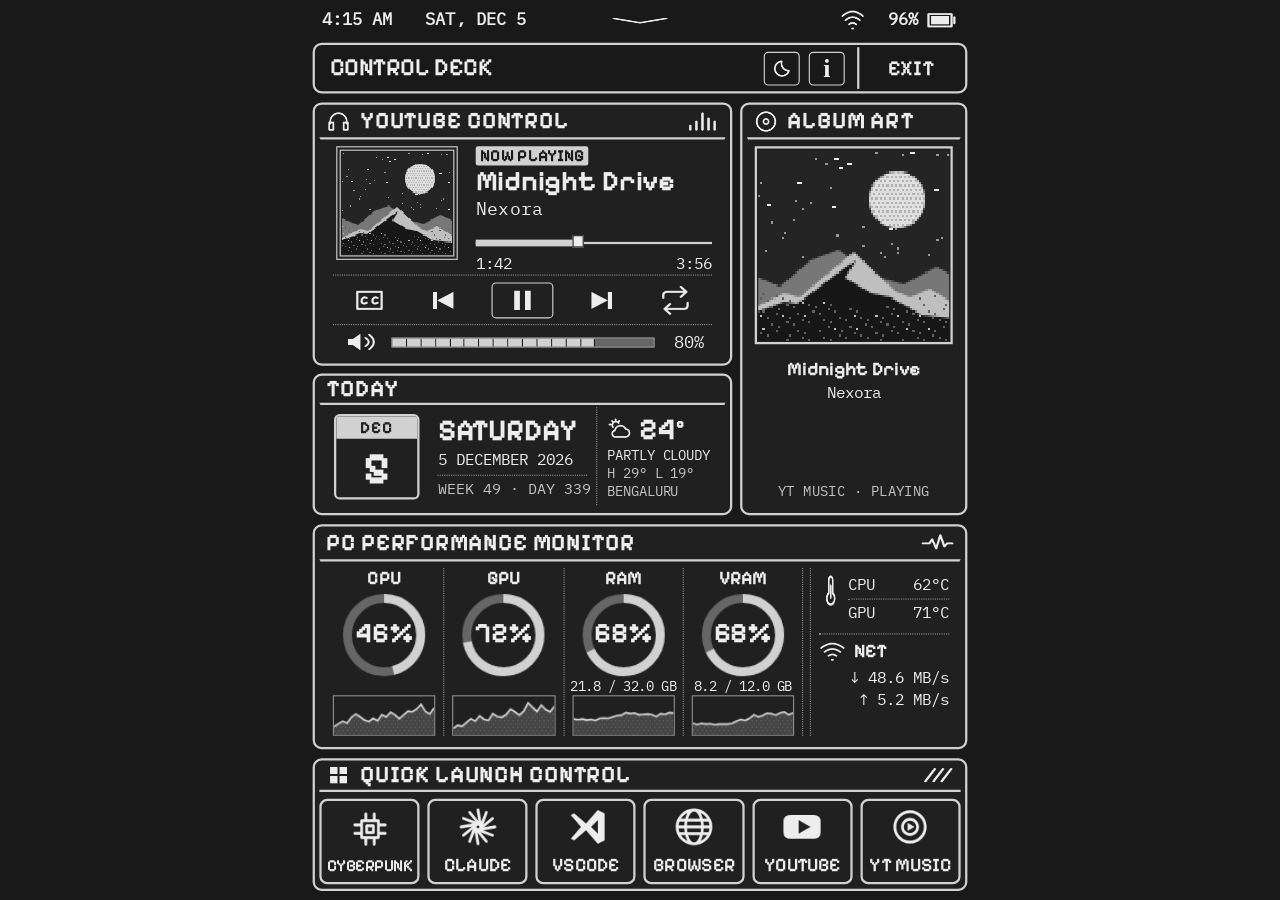
<file: design/index.html>
<!doctype html>
<html lang="en">
<head>
  <meta charset="utf-8">
  <meta name="viewport" content="width=device-width, initial-scale=1">
  <meta name="dashboard-session" content="DASHBOARD_SESSION">
  <title>Control Deck</title>
  <link rel="stylesheet" href="dashboard.css">
  <script src="dashboard.js" defer></script>
</head>
<body>
  <main class="dashboard" id="dashboard" aria-label="Control Deck">
    <div class="status-bar">
      <time id="clock">10:24 AM</time>
      <span id="date">MON, JAN 27</span>
      <canvas class="status-chevron" data-icon="chevron" aria-hidden="true"></canvas>
      <span class="status-right" title="Demo connection and battery indicators">
        <canvas data-icon="wifi" aria-hidden="true"></canvas>
        <span>96%</span>
        <canvas class="battery" data-icon="battery" aria-hidden="true"></canvas>
      </span>
    </div>
    <header class="masthead">
      <div class="masthead-main">
        <h1>CONTROL DECK</h1>
        <button class="square" id="theme" aria-label="Toggle light mode" aria-pressed="false" title="Toggle light mode"><canvas data-icon="theme" aria-hidden="true"></canvas></button>
        <button class="square" id="info" aria-label="Dashboard information" title="Dashboard information"><b aria-hidden="true">i</b></button>
      </div>
      <button class="exit" id="exit">EXIT</button>
    </header>

    <div class="top-panels">
      <section class="panel music">
        <h2><canvas data-icon="music" aria-hidden="true"></canvas>YOUTUBE CONTROL<canvas class="end-icon" data-icon="levels" aria-hidden="true"></canvas></h2>
        <div class="panel-body music-body">
          <div class="track">
            <div class="album"><canvas id="album" width="96" height="88" aria-hidden="true"></canvas></div>
            <div class="track-info">
              <div class="badge" id="play-status">NOW PLAYING</div>
              <h3 id="track-title">Midnight Drive</h3>
              <p id="track-artist">Nexora</p>
              <div class="scrub">
                <div class="scrub-fill" id="seek-fill"></div>
                <input id="seek" type="range" min="0" max="236" value="102" aria-label="Track position">
              </div>
              <div class="track-time"><span id="elapsed">1:42</span><span id="duration">3:56</span></div>
            </div>
          </div>
          <div class="transport" aria-label="Demo playback controls">
            <button id="shuffle" aria-label="Captions" aria-pressed="false" title="Captions"><canvas data-icon="captions" aria-hidden="true"></canvas></button>
            <button id="previous" aria-label="Previous track" title="Previous track"><canvas data-icon="previous" aria-hidden="true"></canvas></button>
            <button class="play-button" id="play" aria-label="Pause" title="Pause"><canvas data-icon="pause" aria-hidden="true"></canvas></button>
            <button id="next" aria-label="Next track" title="Next track"><canvas data-icon="next" aria-hidden="true"></canvas></button>
            <button id="repeat" aria-label="Repeat" aria-pressed="false" title="Repeat"><canvas data-icon="repeat" aria-hidden="true"></canvas></button>
          </div>
          <div class="volume">
            <button id="mute" aria-label="Mute" aria-pressed="false" title="Mute"><canvas data-icon="volume" aria-hidden="true"></canvas></button>
            <div class="volume-slider">
              <div class="segments volume-segments" id="volume-segments" aria-hidden="true"></div>
              <input id="volume" type="range" min="0" max="100" value="80" aria-label="Volume">
            </div>
            <output id="volume-value" for="volume">80%</output>
          </div>
        </div>
      </section>

      <section class="panel today">
        <h2>TODAY</h2>
        <div class="panel-body today-body">
          <div class="day-box" aria-hidden="true"><span id="today-month">JAN</span><b id="today-day">26</b></div>
          <div class="today-text">
            <h3 id="today-weekday">MONDAY</h3>
            <p id="today-date">26 JANUARY 2026</p>
            <p class="today-week" id="today-week">WEEK 5 · DAY 26</p>
          </div>
          <div class="weather" aria-label="Weather">
            <div class="weather-now"><canvas data-icon="partly" width="26" height="26" aria-hidden="true"></canvas><b id="weather-temp">24°</b></div>
            <p id="weather-text">PARTLY CLOUDY</p>
            <p class="weather-range" id="weather-range">H 29° L 19°</p>
            <p class="weather-place" id="weather-place">BENGALURU</p>
          </div>
        </div>
      </section>

      <section class="panel cover">
        <h2><canvas data-icon="disc" aria-hidden="true"></canvas>ALBUM ART</h2>
        <div class="panel-body cover-body">
          <div class="cover-art"><canvas id="cover" width="176" height="176" aria-hidden="true"></canvas></div>
          <h3 id="cover-title">Midnight Drive</h3>
          <p id="cover-artist">Nexora</p>
          <p class="cover-source" id="cover-source">YT MUSIC · PLAYING</p>
        </div>
      </section>
    </div>
      </section>
    </div>

    <section class="panel performance">
      <h2>PC PERFORMANCE MONITOR<canvas class="end-icon" data-icon="pulse" aria-hidden="true"></canvas></h2>
      <div class="panel-body performance-body">
        <div class="metric">
          <h3>CPU</h3>
          <div class="gauge"><canvas data-gauge="46" aria-hidden="true"></canvas><b>46%</b></div>
          <p class="capacity" aria-hidden="true">&nbsp;</p>
          <canvas class="spark" data-spark="cpu" aria-hidden="true"></canvas>
        </div>
        <div class="metric">
          <h3>GPU</h3>
          <div class="gauge"><canvas data-gauge="72" aria-hidden="true"></canvas><b>72%</b></div>
          <p class="capacity" aria-hidden="true">&nbsp;</p>
          <canvas class="spark" data-spark="gpu" aria-hidden="true"></canvas>
        </div>
        <div class="metric">
          <h3>RAM</h3>
          <div class="gauge"><canvas data-gauge="68" aria-hidden="true"></canvas><b>68%</b></div>
          <p class="capacity">21.8 / 32.0 GB</p>
          <canvas class="spark" data-spark="ram" aria-hidden="true"></canvas>
        </div>
        <div class="metric">
          <h3>VRAM</h3>
          <div class="gauge"><canvas data-gauge="68" aria-hidden="true"></canvas><b>68%</b></div>
          <p class="capacity">8.2 / 12.0 GB</p>
          <canvas class="spark" data-spark="vram" aria-hidden="true"></canvas>
        </div>
        <div class="telemetry">
          <div class="telemetry-block temps">
            <canvas data-icon="temperature" aria-hidden="true"></canvas>
            <dl>
              <div><dt>CPU</dt><dd>62°C</dd></div>
              <div><dt>GPU</dt><dd>71°C</dd></div>
            </dl>
          </div>
          <div class="telemetry-block network">
            <h3><canvas data-icon="wifi" aria-hidden="true"></canvas>NET</h3>
            <p aria-label="Download 48.6 megabytes per second">↓ 48.6 MB/s</p>
            <p aria-label="Upload 5.2 megabytes per second">↑ 5.2 MB/s</p>
          </div>
        </div>
      </div>
    </section>

    <section class="panel launch">
      <h2><canvas data-icon="grid" aria-hidden="true"></canvas>QUICK LAUNCH CONTROL<canvas class="end-icon" data-icon="slashes" aria-hidden="true"></canvas></h2>
      <div class="shortcuts" aria-label="Demo shortcuts">
        <button data-launch="Cyberpunk"><canvas data-icon="chip" aria-hidden="true"></canvas>CYBERPUNK</button>
        <button data-launch="Claude"><canvas data-icon="claude" aria-hidden="true"></canvas>CLAUDE</button>
        <button data-launch="VS Code"><canvas data-icon="vscode" aria-hidden="true"></canvas>VSCODE</button>
        <button data-launch="Browser"><canvas data-icon="browser" aria-hidden="true"></canvas>BROWSER</button>
        <button data-launch="YouTube"><canvas data-icon="youtube" aria-hidden="true"></canvas>YOUTUBE</button>
        <button data-launch="YouTube Music"><canvas data-icon="ytmusic" aria-hidden="true"></canvas>YT MUSIC</button>
      </div>
    </section>
  </main>

  <div class="overlay" id="overlay" hidden>
    <section class="dialog" role="dialog" aria-modal="true" aria-labelledby="dialog-title" aria-describedby="dialog-message">
      <h2 id="dialog-title"></h2>
      <p id="dialog-message"></p>
      <div class="dialog-actions">
        <button id="fullscreen" hidden>FULL SCREEN</button>
        <button id="confirm-exit" hidden>EXIT</button>
        <button id="dismiss">CLOSE</button>
      </div>
    </section>
  </div>
  <section class="closed" id="closed" hidden role="status">
    <h2>DASHBOARD CLOSED</h2>
    <p id="closed-message"></p>
  </section>
  <noscript><p class="closed">Enable JavaScript in the browser to use the dashboard.</p></noscript>
</body>
</html>
</file>
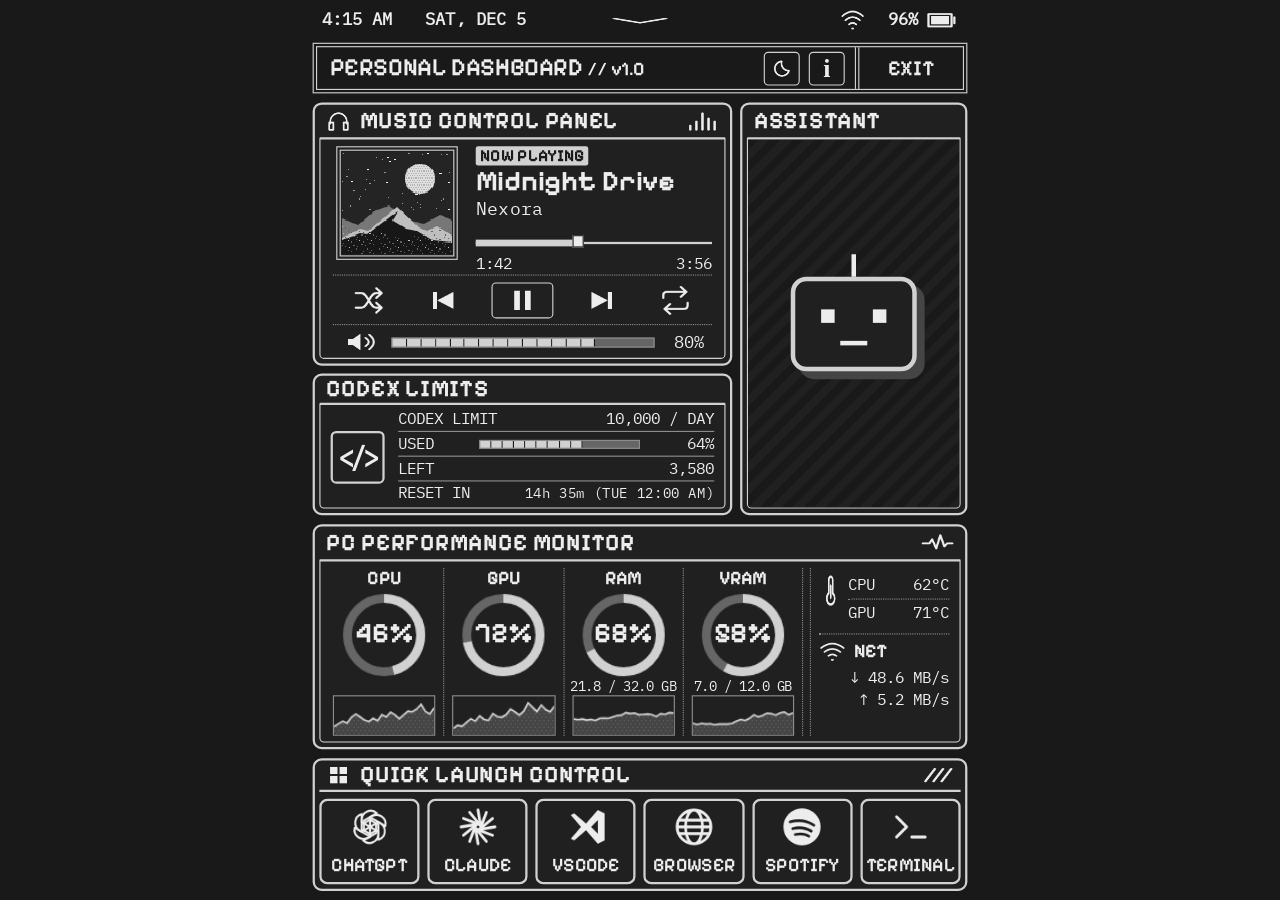
<file: legacy/browser/KindleDashboard/web/index.html>
<!doctype html>
<html lang="en">
<head>
  <meta charset="utf-8">
  <meta name="viewport" content="width=device-width, initial-scale=1">
  <meta name="dashboard-session" content="DASHBOARD_SESSION">
  <title>Personal Dashboard</title>
  <link rel="stylesheet" href="dashboard.css">
  <script src="dashboard.js" defer></script>
</head>
<body>
  <main class="dashboard" id="dashboard" aria-label="Personal Dashboard">
    <div class="status-bar">
      <time id="clock">10:24 AM</time>
      <span id="date">MON, JAN 27</span>
      <canvas class="status-chevron" data-icon="chevron" aria-hidden="true"></canvas>
      <span class="status-right" title="Demo connection and battery indicators">
        <canvas data-icon="wifi" aria-hidden="true"></canvas>
        <span>96%</span>
        <canvas class="battery" data-icon="battery" aria-hidden="true"></canvas>
      </span>
    </div>
    <header class="masthead">
      <div class="masthead-main">
        <h1>PERSONAL DASHBOARD <span>// v1.0</span></h1>
        <button class="square" id="theme" aria-label="Toggle light mode" aria-pressed="false" title="Toggle light mode"><canvas data-icon="theme" aria-hidden="true"></canvas></button>
        <button class="square" id="info" aria-label="Dashboard information" title="Dashboard information"><b aria-hidden="true">i</b></button>
      </div>
      <button class="exit" id="exit">EXIT</button>
    </header>

    <div class="top-panels">
      <section class="panel music">
        <h2><canvas data-icon="music" aria-hidden="true"></canvas>MUSIC CONTROL PANEL<canvas class="end-icon" data-icon="levels" aria-hidden="true"></canvas></h2>
        <div class="panel-body music-body">
          <div class="track">
            <div class="album"><canvas id="album" width="96" height="88" aria-hidden="true"></canvas></div>
            <div class="track-info">
              <div class="badge" id="play-status">NOW PLAYING</div>
              <h3 id="track-title">Midnight Drive</h3>
              <p id="track-artist">Nexora</p>
              <div class="scrub">
                <div class="scrub-fill" id="seek-fill"></div>
                <input id="seek" type="range" min="0" max="236" value="102" aria-label="Track position">
              </div>
              <div class="track-time"><span id="elapsed">1:42</span><span id="duration">3:56</span></div>
            </div>
          </div>
          <div class="transport" aria-label="Demo playback controls">
            <button id="shuffle" aria-label="Shuffle" aria-pressed="false" title="Shuffle"><canvas data-icon="shuffle" aria-hidden="true"></canvas></button>
            <button id="previous" aria-label="Previous track" title="Previous track"><canvas data-icon="previous" aria-hidden="true"></canvas></button>
            <button class="play-button" id="play" aria-label="Pause" title="Pause"><canvas data-icon="pause" aria-hidden="true"></canvas></button>
            <button id="next" aria-label="Next track" title="Next track"><canvas data-icon="next" aria-hidden="true"></canvas></button>
            <button id="repeat" aria-label="Repeat" aria-pressed="false" title="Repeat"><canvas data-icon="repeat" aria-hidden="true"></canvas></button>
          </div>
          <div class="volume">
            <button id="mute" aria-label="Mute" aria-pressed="false" title="Mute"><canvas data-icon="volume" aria-hidden="true"></canvas></button>
            <div class="volume-slider">
              <div class="segments volume-segments" id="volume-segments" aria-hidden="true"></div>
              <input id="volume" type="range" min="0" max="100" value="80" aria-label="Volume">
            </div>
            <output id="volume-value" for="volume">80%</output>
          </div>
        </div>
      </section>

      <section class="panel codex">
        <h2>CODEX LIMITS</h2>
        <div class="panel-body codex-body">
          <div class="code-icon" aria-hidden="true">&lt;/&gt;</div>
          <dl class="limits">
            <div><dt>CODEX LIMIT</dt><dd>10,000 / DAY</dd></div>
            <div><dt>USED</dt><dd class="segments quota" id="quota" aria-hidden="true"></dd><dd>64%</dd></div>
            <div><dt>LEFT</dt><dd>3,580</dd></div>
            <div><dt>RESET IN</dt><dd>14h 35m (TUE 12:00 AM)</dd></div>
          </dl>
        </div>
      </section>

      <section class="panel assistant">
        <h2>ASSISTANT</h2>
        <div class="panel-body portrait">
          <div class="portrait-placeholder" role="img" aria-label="Pixel robot portrait"><div class="robot"><span></span><i></i></div></div>
        </div>
      </section>
    </div>

    <section class="panel performance">
      <h2>PC PERFORMANCE MONITOR<canvas class="end-icon" data-icon="pulse" aria-hidden="true"></canvas></h2>
      <div class="panel-body performance-body">
        <div class="metric">
          <h3>CPU</h3>
          <div class="gauge"><canvas data-gauge="46" aria-hidden="true"></canvas><b>46%</b></div>
          <p class="capacity" aria-hidden="true">&nbsp;</p>
          <canvas class="spark" data-spark="cpu" aria-hidden="true"></canvas>
        </div>
        <div class="metric">
          <h3>GPU</h3>
          <div class="gauge"><canvas data-gauge="72" aria-hidden="true"></canvas><b>72%</b></div>
          <p class="capacity" aria-hidden="true">&nbsp;</p>
          <canvas class="spark" data-spark="gpu" aria-hidden="true"></canvas>
        </div>
        <div class="metric">
          <h3>RAM</h3>
          <div class="gauge"><canvas data-gauge="68" aria-hidden="true"></canvas><b>68%</b></div>
          <p class="capacity">21.8 / 32.0 GB</p>
          <canvas class="spark" data-spark="ram" aria-hidden="true"></canvas>
        </div>
        <div class="metric">
          <h3>VRAM</h3>
          <div class="gauge"><canvas data-gauge="58" aria-hidden="true"></canvas><b>58%</b></div>
          <p class="capacity">7.0 / 12.0 GB</p>
          <canvas class="spark" data-spark="vram" aria-hidden="true"></canvas>
        </div>
        <div class="telemetry">
          <div class="telemetry-block temps">
            <canvas data-icon="temperature" aria-hidden="true"></canvas>
            <dl>
              <div><dt>CPU</dt><dd>62°C</dd></div>
              <div><dt>GPU</dt><dd>71°C</dd></div>
            </dl>
          </div>
          <div class="telemetry-block network">
            <h3><canvas data-icon="wifi" aria-hidden="true"></canvas>NET</h3>
            <p aria-label="Download 48.6 megabytes per second">↓ 48.6 MB/s</p>
            <p aria-label="Upload 5.2 megabytes per second">↑ 5.2 MB/s</p>
          </div>
        </div>
      </div>
    </section>

    <section class="panel launch">
      <h2><canvas data-icon="grid" aria-hidden="true"></canvas>QUICK LAUNCH CONTROL<canvas class="end-icon" data-icon="slashes" aria-hidden="true"></canvas></h2>
      <div class="shortcuts" aria-label="Demo shortcuts">
        <button data-launch="ChatGPT"><canvas data-icon="chatgpt" aria-hidden="true"></canvas>CHATGPT</button>
        <button data-launch="Claude"><canvas data-icon="claude" aria-hidden="true"></canvas>CLAUDE</button>
        <button data-launch="VS Code"><canvas data-icon="vscode" aria-hidden="true"></canvas>VSCODE</button>
        <button data-launch="Browser"><canvas data-icon="browser" aria-hidden="true"></canvas>BROWSER</button>
        <button data-launch="Spotify"><canvas data-icon="spotify" aria-hidden="true"></canvas>SPOTIFY</button>
        <button data-launch="Terminal"><canvas data-icon="terminal" aria-hidden="true"></canvas>TERMINAL</button>
      </div>
    </section>
  </main>

  <div class="overlay" id="overlay" hidden>
    <section class="dialog" role="dialog" aria-modal="true" aria-labelledby="dialog-title" aria-describedby="dialog-message">
      <h2 id="dialog-title"></h2>
      <p id="dialog-message"></p>
      <div class="dialog-actions">
        <button id="fullscreen" hidden>FULL SCREEN</button>
        <button id="confirm-exit" hidden>EXIT</button>
        <button id="dismiss">CLOSE</button>
      </div>
    </section>
  </div>
  <section class="closed" id="closed" hidden role="status">
    <h2>DASHBOARD CLOSED</h2>
    <p id="closed-message"></p>
  </section>
  <noscript><p class="closed">Enable JavaScript in the browser to use the dashboard.</p></noscript>
</body>
</html>
</file>
<file: design/dashboard.css>
@font-face {
  font-family: Pixelify;
  src: url(assets/pixelify.ttf) format("truetype");
  font-weight: 400 700;
  font-display: swap;
}

@font-face {
  font-family: "IBM Plex Mono";
  src: url(assets/plex-mono.ttf) format("truetype");
  font-weight: 400;
  font-display: swap;
}

:root {
  --paper: #191919;
  --panel: #202020;
  --ink: #ededed;
  --frame: #d1d1d1;
  --muted: #c3c3c3;
  --line: #8c8c8c;
  --track: #666;
  --shade: #454545;
  --photo: #a2a2a2;
}

:root[data-theme="light"] {
  --paper: #f2f2f2;
  --panel: #f9f9f9;
  --ink: #181818;
  --frame: #292929;
  --muted: #3b3b3b;
  --line: #757575;
  --track: #adadad;
  --shade: #d8d8d8;
  --photo: #bdbdbd;
}

* { box-sizing: border-box; }
html, body { margin: 0; width: 100%; min-height: 100%; }
body {
  background: var(--paper);
  color: var(--ink);
  font-family: "IBM Plex Mono", "DejaVu Sans Mono", monospace;
  font-size: 15px;
  line-height: 1.1;
}
[hidden] { display: none !important; }
h1, h2, h3, p, dl, dd { margin: 0; }
h1, h2, h3, button, .badge, .gauge b { font-family: Pixelify, "Courier New", monospace; }
button {
  margin: 0;
  padding: 0;
  border: 0;
  background: transparent;
  color: inherit;
  font-weight: 600;
  cursor: pointer;
  -webkit-tap-highlight-color: transparent;
}
button:focus-visible, input:focus-visible { outline: 2px dashed var(--ink); outline-offset: 2px; }
button:active { background: var(--shade); }
canvas[data-icon] { display: block; width: 22px; height: 22px; flex-shrink: 0; }

.dashboard {
  position: absolute;
  top: 0;
  left: 50%;
  margin-left: -300px;
  width: 600px;
  height: 800px;
  padding: 5px 9px 8px;
  transform-origin: top center;
  display: grid;
  grid-template-rows: 25px 45px 367px 200px 118px;
  gap: 8px;
}
.status-bar { display: flex; align-items: center; position: relative; padding: 0 8px; font-weight: bold; }
.status-bar time { min-width: 80px; }
.status-bar #date { margin-left: 12px; }
.status-bar .status-chevron { width: 54px; height: 18px; position: absolute; left: calc(50% - 27px); }
.status-right { margin-left: auto; display: flex; align-items: center; }
.status-right canvas:first-child { margin-right: 20px; }
.status-right .battery { width: 29px; margin-left: 7px; }
.masthead { display: grid; grid-template-columns: minmax(0, 1fr) 96px; border: 2px solid var(--frame); border-radius: 8px; padding: 2px; }
.masthead-main { display: flex; align-items: center; padding: 0 9px 0 11px; }
.masthead-main button { margin-left: 8px; }
.masthead h1 { font-size: 22px; font-weight: 600; flex: 1; white-space: nowrap; }
.masthead h1 span { font-size: 17px; }
.square { display: grid; place-items: center; width: 32px; height: 30px; border: 1.5px solid var(--frame); border-radius: 4px; }
.square b { font: bold 23px Georgia, serif; line-height: 1; }
.exit { border-left: 2px solid var(--frame); margin-left: 2px; font-size: 19px; }

.panel {
  min-width: 0;
  min-height: 0;
  display: flex;
  flex-direction: column;
  border: 2px solid var(--frame);
  border-radius: 8px;
  padding: 0 4px 4px;
  background: var(--panel);
}
.panel h2 {
  display: flex;
  flex: 0 0 29px;
  align-items: center;
  padding: 0 6px;
  font-size: 21px;
  font-weight: 700;
  letter-spacing: .25px;
  white-space: nowrap;
}
.panel h2 canvas:first-child { margin-right: 8px; }
.panel h2 .end-icon { margin-left: auto; width: 29px; }
.panel h2 .end-icon:first-child { margin-right: 0; }
.panel-body {
  flex: 1 1 auto;
  min-height: 0;
  min-width: 0;
  /* One divider under the header; the sides stay as invisible space so nothing moves. */
  border: 1px solid transparent;
  border-top: 2px solid var(--frame);
  border-radius: 0;
}
.top-panels {
  display: grid;
  gap: 7px;
  grid-template-columns: 373px minmax(0, 1fr);
  grid-template-rows: 234px minmax(0, 1fr);
}
.music { grid-area: 1 / 1; }
.today { grid-area: 2 / 1; }
.cover { grid-area: 1 / 2 / 3 / 3; }
.cover-body { display: flex; flex-direction: column; align-items: center; padding: 6px 6px 0; text-align: center; }
.cover-art { width: 176px; height: 176px; border: 2px solid var(--frame); padding: 1px; }
.cover-art canvas { display: block; width: 100%; height: 100%; image-rendering: pixelated; }
.cover-body h3 { margin: 12px 0 0; font-size: 17px; line-height: 20px; max-height: 40px; overflow: hidden; }
.cover-body p { margin: 4px 0 0; font-size: 14px; }
.cover-body .cover-source { margin-top: auto; padding-bottom: 8px; font-size: 12px; color: var(--muted); letter-spacing: .5px; }

.music-body { display: grid; grid-template-rows: 114px 45px minmax(0, 1fr); padding: 6px 11px 0; }
.track { display: grid; grid-template-columns: 112px minmax(0, 1fr); gap: 15px; align-items: start; }
.album { border: 4px double var(--frame); width: 108px; height: 101px; margin: 0 0 0 3px; padding: 1px; }
.album canvas { display: block; width: 100%; height: 100%; image-rendering: pixelated; }
.track-info { min-width: 0; }
.badge { display: inline-block; font-weight: 700; padding: 0 4px; background: var(--frame); color: var(--paper); border-radius: 2px; }
.track-info h3 { font-size: 25px; white-space: nowrap; overflow: hidden; text-overflow: ellipsis; margin-top: 1px; }
.track-info p { font-size: 16px; margin-top: 2px; }
.scrub { position: relative; height: 24px; margin-top: 8px; }
.scrub::before, .scrub-fill { position: absolute; top: 12px; height: 2px; background: var(--frame); }
.scrub::before { content: ""; width: 100%; }
.scrub-fill { height: 6px; top: 10px; left: 0; max-width: 100%; background: var(--frame); }
.track-time { display: flex; justify-content: space-between; font-size: 14px; }
.transport { display: flex; justify-content: space-around; align-items: center; border-top: 1px dotted var(--line); border-bottom: 1px dotted var(--line); }
.transport button { display: grid; place-items: center; width: 43px; height: 32px; border: 1.5px solid transparent; border-radius: 4px; }
.transport canvas[data-icon] { width: 29px; height: 26px; }
.transport button[aria-pressed="true"], .transport .play-button { border-color: var(--frame); }
.transport .play-button { width: 55px; }
.volume { display: grid; grid-template-columns: 37px minmax(0, 1fr) 42px; align-items: center; gap: 9px; padding: 0 0 0 6px; }
.volume button { display: grid; place-items: center; height: 30px; }
.volume button canvas { width: 27px; }
.volume output { text-align: right; padding-right: 7px; }
.volume-slider { position: relative; height: 28px; display: flex; align-items: center; }
.segments { display: flex; height: 8px; border: 1px solid var(--line); background: var(--track); }
.segments i { flex: 1 1 0; height: 100%; }
.segments i.filled { background: var(--frame); box-shadow: inset -1px 0 var(--paper); }
.volume-segments { width: 100%; height: 9px; }
input[type="range"] { appearance: none; -webkit-appearance: none; position: absolute; top: 0; left: 0; width: 100%; height: 100%; background: transparent; padding: 0; margin: 0; cursor: pointer; }
input[type="range"]::-webkit-slider-thumb { -webkit-appearance: none; width: 10px; height: 11px; border: 1px solid var(--panel); background: var(--ink); border-radius: 0; }
input[type="range"]::-moz-range-thumb { width: 10px; height: 11px; border: 1px solid var(--panel); background: var(--ink); border-radius: 0; }
.volume input::-webkit-slider-thumb { opacity: 0; }
.volume input::-moz-range-thumb { opacity: 0; }

.today h2 { flex-basis: 24px; }
.today-body { display: grid; grid-template-columns: 76px minmax(0, 1fr) 94px; align-items: center; gap: 16px; padding: 2px 12px; }
.day-box { display: flex; flex-direction: column; width: 76px; height: 76px; border: 2px solid var(--frame); border-radius: 5px; overflow: hidden; text-align: center; }
.day-box span { background: var(--frame); color: var(--panel); font: 700 15px Pixelify, monospace; line-height: 20px; letter-spacing: 1px; }
.day-box b { flex: 1; display: grid; place-items: center; font: 700 40px Pixelify, monospace; line-height: 1; }
.today-text { min-width: 0; white-space: nowrap; }
.today-text h3 { font-size: 27px; font-weight: 700; line-height: 1.1; }
.today-text p { font-size: 14px; margin-top: 3px; }
.weather { align-self: stretch; display: flex; flex-direction: column; justify-content: center; margin-left: -8px; padding-left: 9px; border-left: 1px dotted var(--line); white-space: nowrap; overflow: hidden; }
.weather-now { display: flex; align-items: center; gap: 6px; }
.weather-now b { font: 700 27px Pixelify, monospace; line-height: 1; }
.weather p { font-size: 12px; margin-top: 3px; }
.weather .weather-range, .weather .weather-place { color: var(--muted); }
.today-text .today-week { font-size: 13px; color: var(--muted); border-top: 1px dotted var(--line); padding-top: 5px; margin-top: 6px; }

.performance-body { display: grid; grid-template-columns: repeat(4, minmax(0, 1fr)) minmax(0, 1.27fr); padding: 6px 4px 5px; }
.metric { min-width: 0; padding: 0 7px; border-right: 1px dotted var(--line); text-align: center; display: flex; flex-direction: column; align-items: center; }
.metric h3, .telemetry h3 { font-size: 17px; font-weight: 700; }
.gauge { width: 75px; height: 75px; position: relative; margin: 3px auto 1px; }
.gauge canvas { width: 100%; height: 100%; display: block; }
.gauge b { position: absolute; top: 0; right: 0; bottom: 0; left: 0; display: grid; place-items: center; font-size: 25px; }
.capacity { font-size: 12px; letter-spacing: -.27px; white-space: nowrap; }
.spark { width: 100%; height: 36px; border: 1px solid var(--line); margin-top: auto; display: block; }
.telemetry { min-width: 0; border-left: 1px dotted var(--line); margin-left: 6px; padding: 3px 5px 0 7px; }
.telemetry-block { white-space: nowrap; }
.temps { display: flex; padding-bottom: 7px; border-bottom: 1px dotted var(--line); }
.temps canvas[data-icon] { width: 21px; height: 32px; margin: 2px 5px 0 0; }
.temps dl { flex: 1; font-size: 14px; min-width: 0; }
.temps dl > div { display: flex; justify-content: space-between; align-items: center; height: 24px; }
.temps dl > div + div { border-top: 1px dotted var(--line); }
.network { padding-top: 5px; }
.network h3 { display: flex; align-items: center; }
.network h3 canvas { width: 24px; height: 21px; margin-right: 7px; }
.network p { text-align: right; margin-top: 5px; font-size: 14px; }

.launch h2 { flex-basis: 28px; border-bottom: 2px solid var(--frame); }
.shortcuts { display: grid; grid-template-columns: repeat(6, minmax(0, 1fr)); gap: 7px; flex: 1; padding-top: 6px; }
.shortcuts button { min-width: 0; display: flex; flex-direction: column; align-items: center; justify-content: center; border: 2px solid var(--frame); border-radius: 7px; font-size: 17px; }
.shortcuts button[data-launch="Cyberpunk"] { font-size: 15px; letter-spacing: -.6px; white-space: nowrap; }
.shortcuts canvas[data-icon] { width: 36px; height: 36px; margin-bottom: 5px; }

.overlay {
  display: flex;
  position: fixed;
  top: 0;
  right: 0;
  bottom: 0;
  left: 0;
  justify-content: center;
  align-items: center;
  padding: 15px;
  background: rgba(125, 125, 125, .55);
}
.dialog, .closed {
  background: var(--panel);
  color: var(--ink);
  width: 100%;
  max-width: 390px;
  padding: 16px;
  border: 4px double var(--frame);
  border-radius: 6px;
}
.dialog h2, .closed h2 { font-size: 24px; margin-bottom: 10px; }
.dialog p, .closed p { line-height: 1.45; }
.dialog-actions { display: flex; flex-wrap: wrap; justify-content: flex-end; margin-top: 17px; }
.dialog-actions button + button { margin-left: 8px; }
.dialog-actions button { font-size: 17px; min-height: 39px; padding: 4px 10px; border: 1px solid var(--frame); border-radius: 4px; }
.closed { margin: 24px auto; }
</file>
<file: legacy/browser/KindleDashboard/web/dashboard.css>
@font-face {
  font-family: Pixelify;
  src: url(assets/pixelify.ttf) format("truetype");
  font-weight: 400 700;
  font-display: swap;
}

@font-face {
  font-family: "IBM Plex Mono";
  src: url(assets/plex-mono.ttf) format("truetype");
  font-weight: 400;
  font-display: swap;
}

:root {
  --paper: #191919;
  --panel: #202020;
  --ink: #ededed;
  --frame: #d1d1d1;
  --muted: #c3c3c3;
  --line: #8c8c8c;
  --track: #666;
  --shade: #454545;
  --photo: #a2a2a2;
}

:root[data-theme="light"] {
  --paper: #f2f2f2;
  --panel: #f9f9f9;
  --ink: #181818;
  --frame: #292929;
  --muted: #3b3b3b;
  --line: #757575;
  --track: #adadad;
  --shade: #d8d8d8;
  --photo: #bdbdbd;
}

* { box-sizing: border-box; }
html, body { margin: 0; width: 100%; min-height: 100%; }
body {
  background: var(--paper);
  color: var(--ink);
  font-family: "IBM Plex Mono", "DejaVu Sans Mono", monospace;
  font-size: 15px;
  line-height: 1.1;
}
[hidden] { display: none !important; }
h1, h2, h3, p, dl, dd { margin: 0; }
h1, h2, h3, button, .badge, .gauge b { font-family: Pixelify, "Courier New", monospace; }
button {
  margin: 0;
  padding: 0;
  border: 0;
  background: transparent;
  color: inherit;
  font-weight: 600;
  cursor: pointer;
  -webkit-tap-highlight-color: transparent;
}
button:focus-visible, input:focus-visible { outline: 2px dashed var(--ink); outline-offset: 2px; }
button:active { background: var(--shade); }
canvas[data-icon] { display: block; width: 22px; height: 22px; flex-shrink: 0; }

.dashboard {
  position: absolute;
  top: 0;
  left: 50%;
  margin-left: -300px;
  width: 600px;
  height: 800px;
  padding: 5px 9px 8px;
  transform-origin: top center;
  display: grid;
  grid-template-rows: 25px 45px 367px 200px 118px;
  gap: 8px;
}
.status-bar { display: flex; align-items: center; position: relative; padding: 0 8px; font-weight: bold; }
.status-bar time { min-width: 80px; }
.status-bar #date { margin-left: 12px; }
.status-bar .status-chevron { width: 54px; height: 18px; position: absolute; left: calc(50% - 27px); }
.status-right { margin-left: auto; display: flex; align-items: center; }
.status-right canvas:first-child { margin-right: 20px; }
.status-right .battery { width: 29px; margin-left: 7px; }
.masthead { display: grid; grid-template-columns: minmax(0, 1fr) 96px; border: 4px double var(--frame); }
.masthead-main { display: flex; align-items: center; padding: 0 9px 0 11px; }
.masthead-main button { margin-left: 8px; }
.masthead h1 { font-size: 22px; font-weight: 600; flex: 1; white-space: nowrap; }
.masthead h1 span { font-size: 17px; }
.square { display: grid; place-items: center; width: 32px; height: 30px; border: 1.5px solid var(--frame); border-radius: 4px; }
.square b { font: bold 23px Georgia, serif; line-height: 1; }
.exit { border-left: 4px double var(--frame); font-size: 19px; }

.panel {
  min-width: 0;
  min-height: 0;
  display: flex;
  flex-direction: column;
  border: 2px solid var(--frame);
  border-radius: 8px;
  padding: 0 4px 4px;
  background: var(--panel);
}
.panel h2 {
  display: flex;
  flex: 0 0 29px;
  align-items: center;
  padding: 0 6px;
  font-size: 21px;
  font-weight: 700;
  letter-spacing: .25px;
  white-space: nowrap;
}
.panel h2 canvas:first-child { margin-right: 8px; }
.panel h2 .end-icon { margin-left: auto; width: 29px; }
.panel h2 .end-icon:first-child { margin-right: 0; }
.panel-body {
  flex: 1 1 auto;
  min-height: 0;
  min-width: 0;
  border: 1px solid var(--frame);
  border-top-width: 2px;
  border-radius: 1px 1px 4px 4px;
}
.top-panels {
  display: grid;
  gap: 7px;
  grid-template-columns: 373px minmax(0, 1fr);
  grid-template-rows: 234px minmax(0, 1fr);
}
.music { grid-area: 1 / 1; }
.codex { grid-area: 2 / 1; }
.assistant { grid-area: 1 / 2 / 3 / 3; }
.portrait { overflow: hidden; background: var(--photo); }
.portrait img {
  display: block;
  width: 100%;
  height: 100%;
  object-fit: cover;
  object-position: 50% 0;
  transform: scale(1.38);
  transform-origin: 50% 0;
  -webkit-filter: grayscale(1) contrast(1.15);
  filter: grayscale(1) contrast(1.15);
}

.music-body { display: grid; grid-template-rows: 114px 45px minmax(0, 1fr); padding: 6px 11px 0; }
.track { display: grid; grid-template-columns: 112px minmax(0, 1fr); gap: 15px; align-items: start; }
.album { border: 4px double var(--frame); width: 108px; height: 101px; margin: 0 0 0 3px; padding: 1px; }
.album canvas { display: block; width: 100%; height: 100%; image-rendering: pixelated; }
.track-info { min-width: 0; }
.badge { display: inline-block; font-weight: 700; padding: 0 4px; background: var(--frame); color: var(--paper); border-radius: 2px; }
.track-info h3 { font-size: 25px; white-space: nowrap; overflow: hidden; text-overflow: ellipsis; margin-top: 1px; }
.track-info p { font-size: 16px; margin-top: 2px; }
.scrub { position: relative; height: 24px; margin-top: 8px; }
.scrub::before, .scrub-fill { position: absolute; top: 12px; height: 2px; background: var(--frame); }
.scrub::before { content: ""; width: 100%; }
.scrub-fill { height: 6px; top: 10px; left: 0; max-width: 100%; background: var(--frame); }
.track-time { display: flex; justify-content: space-between; font-size: 14px; }
.transport { display: flex; justify-content: space-around; align-items: center; border-top: 1px dotted var(--line); border-bottom: 1px dotted var(--line); }
.transport button { display: grid; place-items: center; width: 43px; height: 32px; border: 1.5px solid transparent; border-radius: 4px; }
.transport canvas[data-icon] { width: 29px; height: 26px; }
.transport button[aria-pressed="true"], .transport .play-button { border-color: var(--frame); }
.transport .play-button { width: 55px; }
.volume { display: grid; grid-template-columns: 37px minmax(0, 1fr) 42px; align-items: center; gap: 9px; padding: 0 0 0 6px; }
.volume button { display: grid; place-items: center; height: 30px; }
.volume button canvas { width: 27px; }
.volume output { text-align: right; padding-right: 7px; }
.volume-slider { position: relative; height: 28px; display: flex; align-items: center; }
.segments { display: flex; height: 8px; border: 1px solid var(--line); background: var(--track); }
.segments i { flex: 1 1 0; height: 100%; }
.segments i.filled { background: var(--frame); box-shadow: inset -1px 0 var(--paper); }
.volume-segments { width: 100%; height: 9px; }
input[type="range"] { appearance: none; -webkit-appearance: none; position: absolute; top: 0; left: 0; width: 100%; height: 100%; background: transparent; padding: 0; margin: 0; cursor: pointer; }
input[type="range"]::-webkit-slider-thumb { -webkit-appearance: none; width: 10px; height: 11px; border: 1px solid var(--panel); background: var(--ink); border-radius: 0; }
input[type="range"]::-moz-range-thumb { width: 10px; height: 11px; border: 1px solid var(--panel); background: var(--ink); border-radius: 0; }
.volume input::-webkit-slider-thumb { opacity: 0; }
.volume input::-moz-range-thumb { opacity: 0; }

.codex h2 { flex-basis: 24px; }
.codex-body { display: grid; grid-template-columns: 48px minmax(0, 1fr); align-items: center; gap: 12px; padding: 2px 9px; }
.code-icon { display: grid; place-items: center; width: 48px; height: 47px; border: 2px solid var(--frame); border-radius: 5px; font-size: 24px; font-weight: bold; letter-spacing: -3px; padding-right: 2px; }
.limits { min-width: 0; }
.limits > div { display: flex; align-items: center; min-height: 22px; border-bottom: 1px solid var(--line); white-space: nowrap; font-size: 14px; }
.limits dt { margin-right: 8px; }
.limits > div:last-child { border-bottom: 0; }
.limits dd:last-child { margin-left: auto; }
.limits .quota { margin-left: auto; width: 143px; }
.quota + dd { min-width: 34px; text-align: right; }
.limits > div:last-child dd { font-size: 12.5px; letter-spacing: -.34px; }

.performance-body { display: grid; grid-template-columns: repeat(4, minmax(0, 1fr)) minmax(0, 1.27fr); padding: 6px 4px 5px; }
.metric { min-width: 0; padding: 0 7px; border-right: 1px dotted var(--line); text-align: center; display: flex; flex-direction: column; align-items: center; }
.metric h3, .telemetry h3 { font-size: 17px; font-weight: 700; }
.gauge { width: 75px; height: 75px; position: relative; margin: 3px auto 1px; }
.gauge canvas { width: 100%; height: 100%; display: block; }
.gauge b { position: absolute; top: 0; right: 0; bottom: 0; left: 0; display: grid; place-items: center; font-size: 25px; }
.capacity { font-size: 12px; letter-spacing: -.27px; white-space: nowrap; }
.spark { width: 100%; height: 36px; border: 1px solid var(--line); margin-top: auto; display: block; }
.telemetry { min-width: 0; border-left: 1px dotted var(--line); margin-left: 6px; padding: 3px 5px 0 7px; }
.telemetry-block { white-space: nowrap; }
.temps { display: flex; padding-bottom: 7px; border-bottom: 1px dotted var(--line); }
.temps canvas[data-icon] { width: 21px; height: 32px; margin: 2px 5px 0 0; }
.temps dl { flex: 1; font-size: 14px; min-width: 0; }
.temps dl > div { display: flex; justify-content: space-between; align-items: center; height: 24px; }
.temps dl > div + div { border-top: 1px dotted var(--line); }
.network { padding-top: 5px; }
.network h3 { display: flex; align-items: center; }
.network h3 canvas { width: 24px; height: 21px; margin-right: 7px; }
.network p { text-align: right; margin-top: 5px; font-size: 14px; }

.launch h2 { flex-basis: 28px; border-bottom: 2px solid var(--frame); }
.shortcuts { display: grid; grid-template-columns: repeat(6, minmax(0, 1fr)); gap: 7px; flex: 1; padding-top: 6px; }
.shortcuts button { min-width: 0; display: flex; flex-direction: column; align-items: center; justify-content: center; border: 2px solid var(--frame); border-radius: 7px; font-size: 17px; }
.shortcuts canvas[data-icon] { width: 36px; height: 36px; margin-bottom: 5px; }

.overlay {
  display: flex;
  position: fixed;
  top: 0;
  right: 0;
  bottom: 0;
  left: 0;
  justify-content: center;
  align-items: center;
  padding: 15px;
  background: rgba(125, 125, 125, .55);
}
.dialog, .closed {
  background: var(--panel);
  color: var(--ink);
  width: 100%;
  max-width: 390px;
  padding: 16px;
  border: 4px double var(--frame);
  border-radius: 6px;
}
.dialog h2, .closed h2 { font-size: 24px; margin-bottom: 10px; }
.dialog p, .closed p { line-height: 1.45; }
.dialog-actions { display: flex; flex-wrap: wrap; justify-content: flex-end; margin-top: 17px; }
.dialog-actions button + button { margin-left: 8px; }
.dialog-actions button { font-size: 17px; min-height: 39px; padding: 4px 10px; border: 1px solid var(--frame); border-radius: 4px; }
.closed { margin: 24px auto; }

.portrait-placeholder {
  height: 100%;
  display: grid;
  place-items: center;
  background: repeating-linear-gradient(135deg, var(--paper) 0 7px, var(--panel) 7px 14px);
}
.robot {
  width: 112px;
  height: 84px;
  position: relative;
  border: 4px solid var(--frame);
  border-radius: 14px;
  background: var(--panel);
  box-shadow: 7px 7px 0 var(--shade);
}
.robot::before, .robot::after, .robot span, .robot i {
  position: absolute;
  display: block;
  content: "";
  background: var(--ink);
}
.robot::before, .robot::after { top: 25px; width: 12px; height: 12px; }
.robot::before { left: 23px; }
.robot::after { right: 23px; }
.robot span { bottom: 19px; left: 40px; width: 24px; height: 4px; }
.robot i { top: -24px; left: 50px; width: 4px; height: 20px; }
</file>
